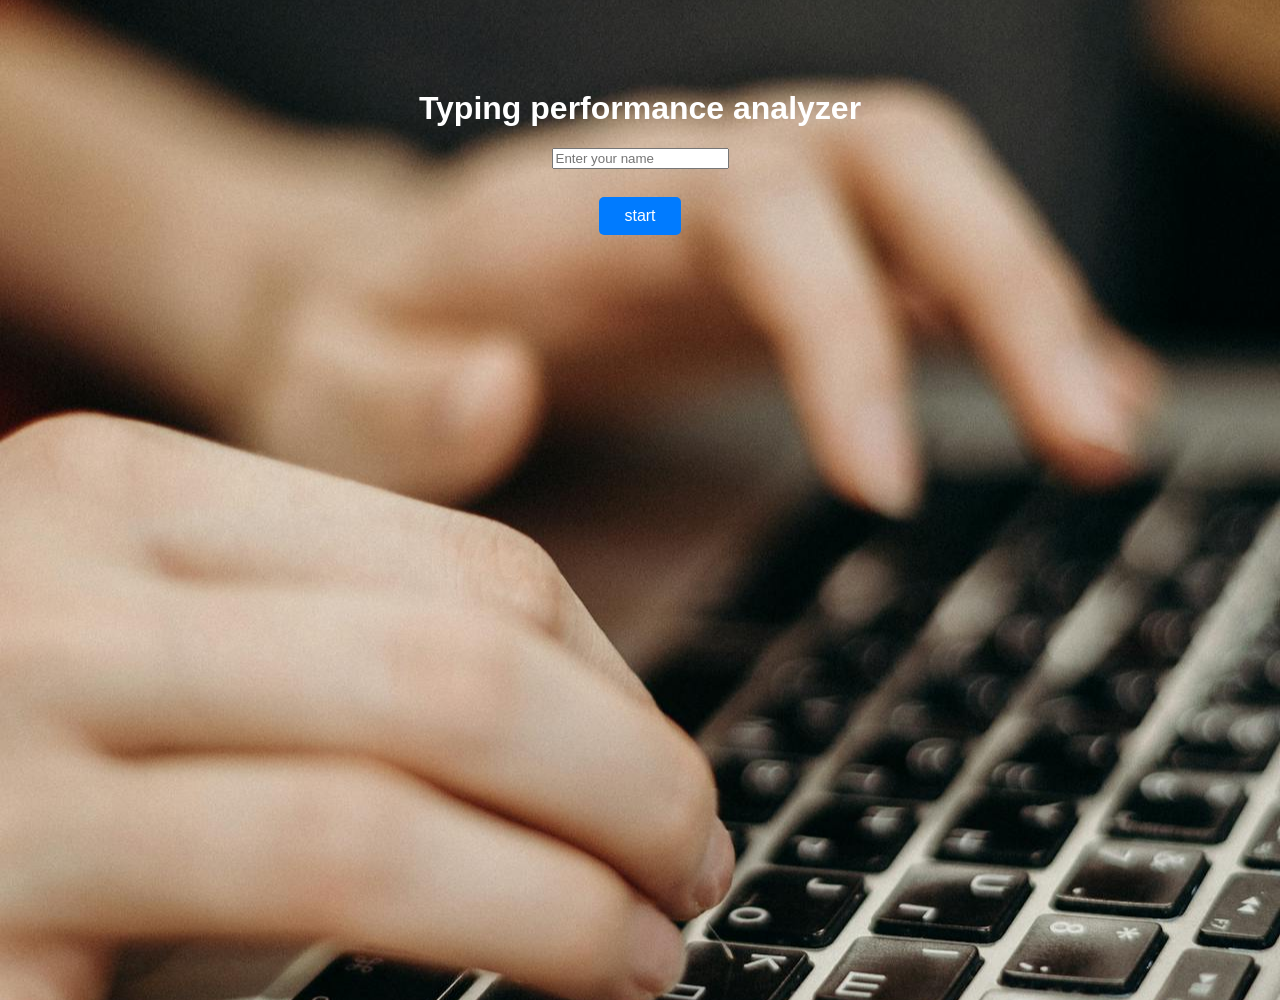
<file: index.html>
<!DOCTYPE html>
<html lang="en">
<head>
    <title>typing analyzer</title>
    <link rel="stylesheet" href="style.css">
</head>
<body class="home">
    <h1> Typing performance analyzer</h1>
    <input type="text" id="username" placeholder="Enter your name">
    <br><br>
    <button onclick="startTest()">start</button>
   <script src="script.js"></script>
</body>
</html>
</file>
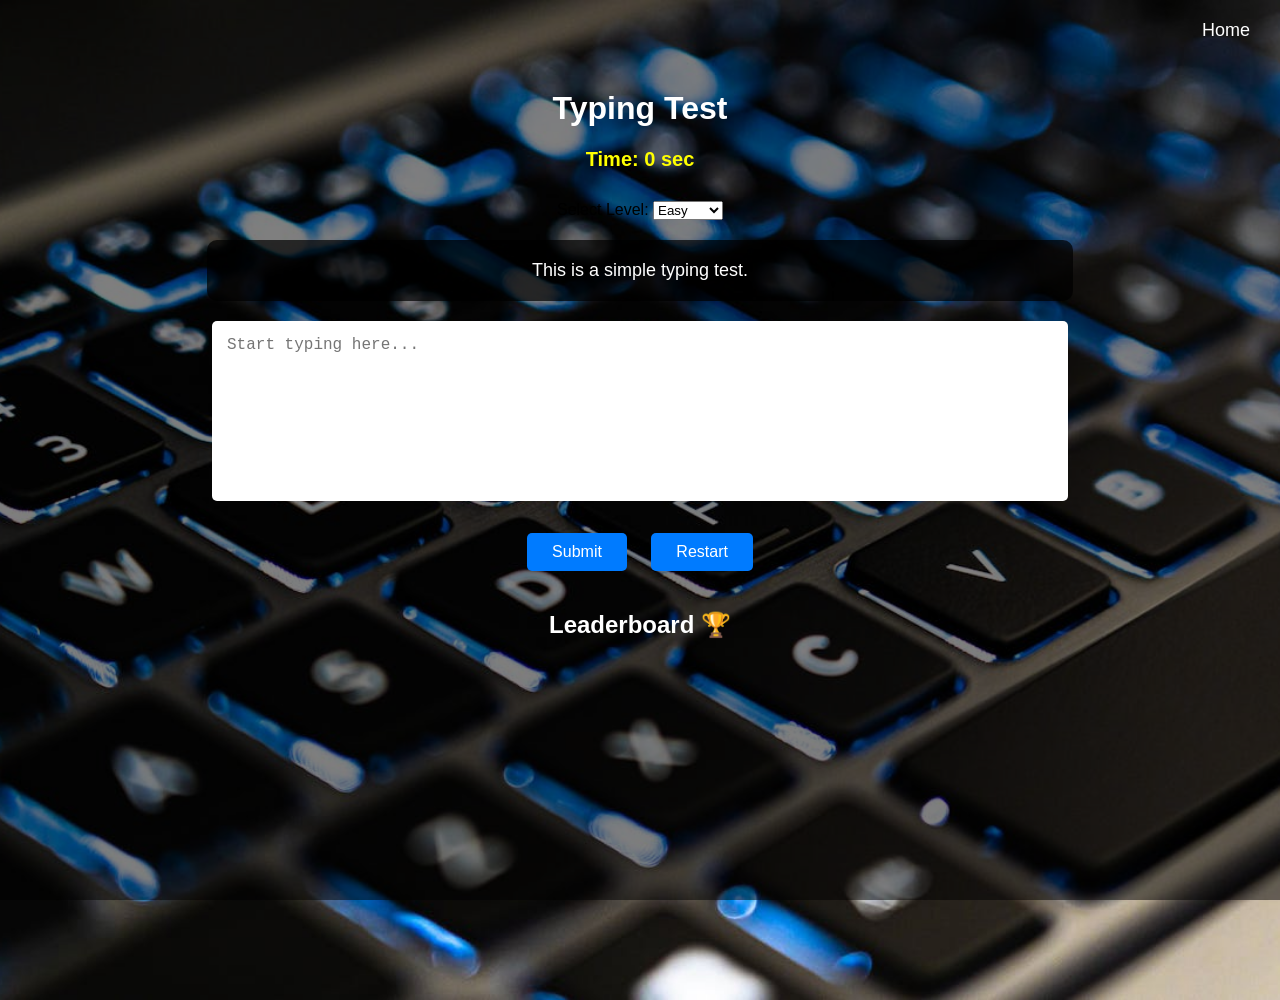
<file: test.html>
<!DOCTYPE html>
<html lang="en">
<head>
    <title>typing test</title>
    <link rel="stylesheet" href="style.css">
</head>
<body class="test">

    <a href="index.html">Home</a>

    <h1>Typing Test</h1>
    <h3 id="timer">Time: 0 sec</h3>
    <h2 id="welcome"></h2>

    <label>Select Level:</label>
    <select id="level" onchange="setParagraph()">
        <option value="easy">Easy</option>
        <option value="medium">Medium</option>
        <option value="hard">Hard</option>
    </select>

    <p id="sentence"></p>

    <textarea id="typingInput" placeholder="Start typing here..."></textarea>

    <br><br>

    <button onclick="submitTest()">Submit</button>
    <button onclick="restartTest()">Restart</button>

    <div id="resultBox" class="result-box">
        <div class="result-content">
            <h2>Result</h2>
            <p id="timeResult"></p>
            <p id="accuracyResult"></p>
            <p id="wpmResult"></p>
            <button onclick="closeResult()">OK</button>
        </div>
    </div>

    <h2>Leaderboard 🏆</h2>
    <ul id="leaderboard"></ul>

    <script src="script.js"></script>
</body>
</html>
</file>
<file: style.css>
body{
    background-color: #f0f0f0;
    font-family: Arial, sans-serif;
    text-align: center;
    padding: 50px;
    margin: 0;
}

a{
    color: white;
    position: absolute;
    right: 30px;
    top: 20px;
    text-decoration: none;
    font-size: 18px;
}

h1{
    color: white;
    margin-top: 40px;
}

h2{
    color: white;
    margin-top: 30px;
}

p{
    background: rgba(0, 0, 0, 0.7);
    padding: 20px;
    width: 70%;
    margin: 20px auto;
    border-radius: 10px;
    font-size: 18px;
    color: white;
}

textarea{
    width: 70%;
    height: 150px;
    padding: 15px;
    font-size: 16px;
    border: none;
    border-radius: 5px;
    resize: none;
    outline: none;
}

button{
    margin: 10px;
    padding: 10px 25px;
    font-size: 16px;
    color: white;
    background-color: #007BFF;
    border: none;
    border-radius: 5px;
    cursor: pointer;
}

button:hover{
    background-color: #0056b3;
}

.home{
    background: url("images/p1.jpg");
    background-size: cover;
    background-position: center;
    min-height: 100vh;
}

.test{
    background: url("images/p2.jpg");
    background-size: cover;
    background-position: center;
    min-height: 100vh;
    position: relative;
}

body.test::before{
    content: "";
    position: fixed;
    top: 0;
    left: 0;
    width: 100%;
    height: 100%;

    background: rgba(0,0,0,0.5);
    z-index: -1;
}

.result-box{
    display: none;
    position: fixed;
    top: 0;
    left: 0;
    width: 100%;
    height: 100%;
    background: rgba(0,0,0,0.7);
    justify-content: center;
    align-items: center;
}

.result-content{
    background: rgb(159, 217, 251);
    color: black;
    padding: 30px;
    border-radius: 10px;
    text-align: center;
    width: 300px;
}

#timer{
    font-size: 20px;
    color: yellow;
    margin: 10px;
}

#leaderboard{
    list-style: none;
    padding: 0;
    width: 320px;
    margin: 20px auto;
}

#leaderboard li{
    background: white;
    color: black;
    padding: 12px;
    margin: 10px 0;
    border-radius: 10px;
    font-size: 16px;
}

#leaderboard li:hover{
    transform: scale(1.03);
    transition: 0.2s;
}

.top-score{
    background: linear-gradient(to right, #d4edda, #c3e6cb);
    font-weight: bold;
    color: #155724;
    border: 2px solid #28a745;
}
</file>
